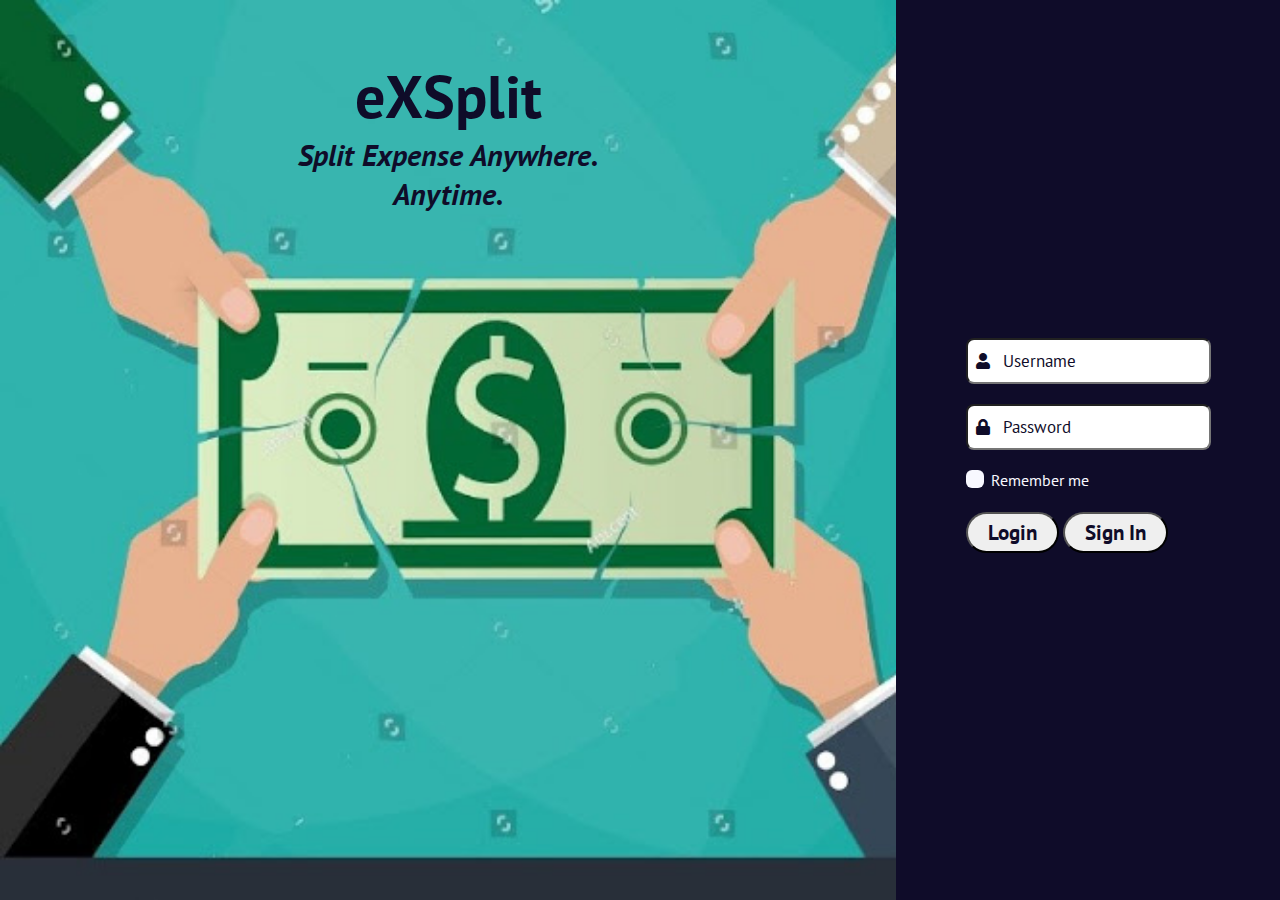
<file: Interviews/ExpenseSplit/Solution/index.html>
<!DOCTYPE html>
<html lang="en">
<head>
    <meta charset="UTF-8">
    <meta name="viewport" content="width=device-width, initial-scale=1.0">
    <title>eXpense Split (eXS)</title>

    <link rel="stylesheet" type="text/css" href="assets/css/homePage.css">
    <link rel="stylesheet" href="https://use.fontawesome.com/releases/v5.11.2/css/all.css">
    <link href="https://fonts.googleapis.com/css2?family=PT+Sans:ital,wght@0,400;0,700;1,700&display=swap" rel="stylesheet">
</head>
<body>
    <div class="container-left">
        <div class="vision">
            <h1>eXSplit</h1>
            <p>Split Expense Anywhere.</p>
            <p>Anytime.</p>
        </div>
    </div>

    <div class="container-right">
        <div id="login-form" class="section">
            <form class="form" action="#">
                <div class="inputs">
                    <div class="input">
                        <i class="fas fa-user"></i>
                        <input id="loginUser" type="text" placeholder="Username" required>
                    </div>
            
                    <div class="input">
                        <i class="fas fa-lock"></i>
                        <input type="password" placeholder="Password" required>
                    </div>

                    <label class="checkbox">
                        Remember me
                        <input type="checkbox">
                        <span class="checkmark"></span>
                    </label>
                </div>
                
                <div>
                    <button id="loginBtn">Login</button>
                    <button id="showSignIn">Sign In</button>
                </div>
            </form>
        </div>

        <div id="register-form" class="section">
            <form class="form" action="#">
                <div class="inputs">
                    <div class="input">
                        <i class="fas fa-envelope-square"></i>
                        <input type="email" placeholder="Email" required>
                    </div>

                    <div class="input">
                        <i class="fas fa-user"></i>
                        <input id="newUser" type="text" placeholder="Username" required>
                    </div>
            
                    <div class="input">
                        <i class="fas fa-lock"></i>
                        <input type="password" placeholder="Password" required>
                    </div>

                    <div class="input">
                        <i class="fas fa-lock"></i>
                        <input type="password" placeholder="Confirm Password" required>
                    </div>
                </div>

                <div>
                    <button id="signInBtn">Sign In</button>
                    <button id="showLogin" href="#">Login</button>
                </div>
            </form>
        </div>
    </div>

    <script type="text/javascript" src="assets/js/homePage.js"></script>

</body>
</html>
</file>
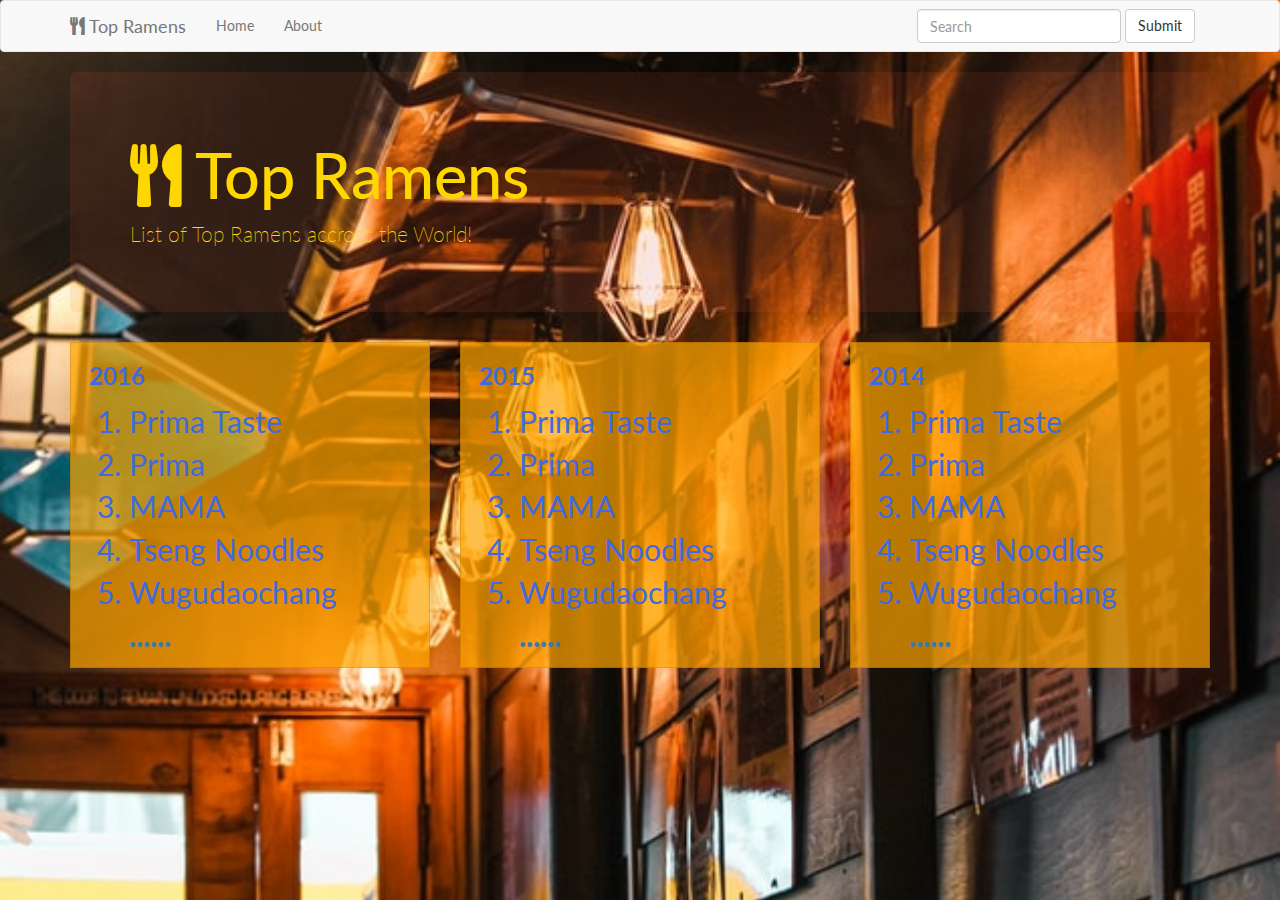
<file: Interviews/StashAway/topRamens.html>
<!DOCTYPE html>
<html>
<head>
	<title>Top Ramens</title>
	<link href="https://fonts.googleapis.com/css?family=Lato:400,700&display=swap" rel="stylesheet">
	<link rel="stylesheet" href="https://use.fontawesome.com/releases/v5.11.2/css/all.css">
	<link rel="stylesheet" href="https://maxcdn.bootstrapcdn.com/bootstrap/3.3.7/css/bootstrap.min.css" integrity="sha384-BVYiiSIFeK1dGmJRAkycuHAHRg32OmUcww7on3RYdg4Va+PmSTsz/K68vbdEjh4u" crossorigin="anonymous">

	<style type="text/css">
		body {
			background: url(background.jpg);
			background-size: cover;
			background-position: center;
			font-family: Lato;
			color: #4169E1;
		}
		.jumbotron {
			color: #FFD700;
			background: rgba(255,99,71,0.1);
		}
		.myborder {
			border: 1px solid rgba(0,0,0,0.1);
			margin-bottom: 5%;
			padding-left: 5%;
			background: rgba(255, 165, 0,0.7);
			font-size: 30px;
		}
		h3 {
			font-weight: 700;
		}
	</style>
</head>
<body>

	<nav class="navbar navbar-default">
		<div class="container">
			<div class="navbar-header">
				<button type="button" class="navbar-toggle collapsed" data-toggle="collapse" data-target="#bs-nav-demo" aria-expanded="false">
        			<span class="sr-only">Toggle navigation</span>
        			<span class="icon-bar"></span>
        			<span class="icon-bar"></span>
        			<span class="icon-bar"></span>
      			</button>
				<a href="#" class="navbar-brand"><i class="fas fa-utensils"></i> Top Ramens</a>
			</div>
			<div class="collapse navbar-collapse" id="bs-nav-demo">
				<ul class="nav navbar-nav">
					<li><a href="#">Home</a></li>
					<li><a href="#">About</a></li>
				</ul>
				<form class="navbar-form navbar-right">
        			<div class="form-group">
          				<input type="text" class="form-control" placeholder="Search">
        			</div>
        			<button type="submit" class="btn btn-default">Submit</button>
      			</form>
			</div>
		</div>
	</nav>

	<div class="container">
		<div class="jumbotron">
			<h1><i class="fas fa-utensils"></i> Top Ramens</h1>
			<p>List of Top Ramens accross the World!</p>
		</div>

		<div class="row">
			<div class="col-md-4 col-sm-6">
				<div class="myborder">
					<h3>2016</h3>
					<ol>
						<li>Prima Taste</li>
						<li>Prima</li>
						<li>MAMA</li>
						<li>Tseng Noodles</li>
						<li>Wugudaochang</li>
						<a href="#"><strong>......</strong></a>
					</ol>
				</div>
			</div>
			<div class="col-md-4 col-sm-6">
				<div class="myborder">
					<h3>2015</h3>
					<ol>
						<li>Prima Taste</li>
						<li>Prima</li>
						<li>MAMA</li>
						<li>Tseng Noodles</li>
						<li>Wugudaochang</li>
						<a href="#"><strong>......</strong></a>
					</ol>
				</div>
			</div>
			<div class="col-md-4 col-sm-6">
				<div class="myborder">
					<h3>2014</h3>
					<ol>
						<li>Prima Taste</li>
						<li>Prima</li>
						<li>MAMA</li>
						<li>Tseng Noodles</li>
						<li>Wugudaochang</li>
						<a href="#"><strong>......</strong></a>
					</ol>
				</div>
			</div>
		</div>
	</div>

	<script src="https://code.jquery.com/jquery-3.4.1.js" integrity="sha256-WpOohJOqMqqyKL9FccASB9O0KwACQJpFTUBLTYOVvVU=" crossorigin="anonymous"></script>

	<script src="https://maxcdn.bootstrapcdn.com/bootstrap/3.3.7/js/bootstrap.min.js" integrity="sha384-Tc5IQib027qvyjSMfHjOMaLkfuWVxZxUPnCJA7l2mCWNIpG9mGCD8wGNIcPD7Txa" crossorigin="anonymous"></script>

</body>
</html>
</file>
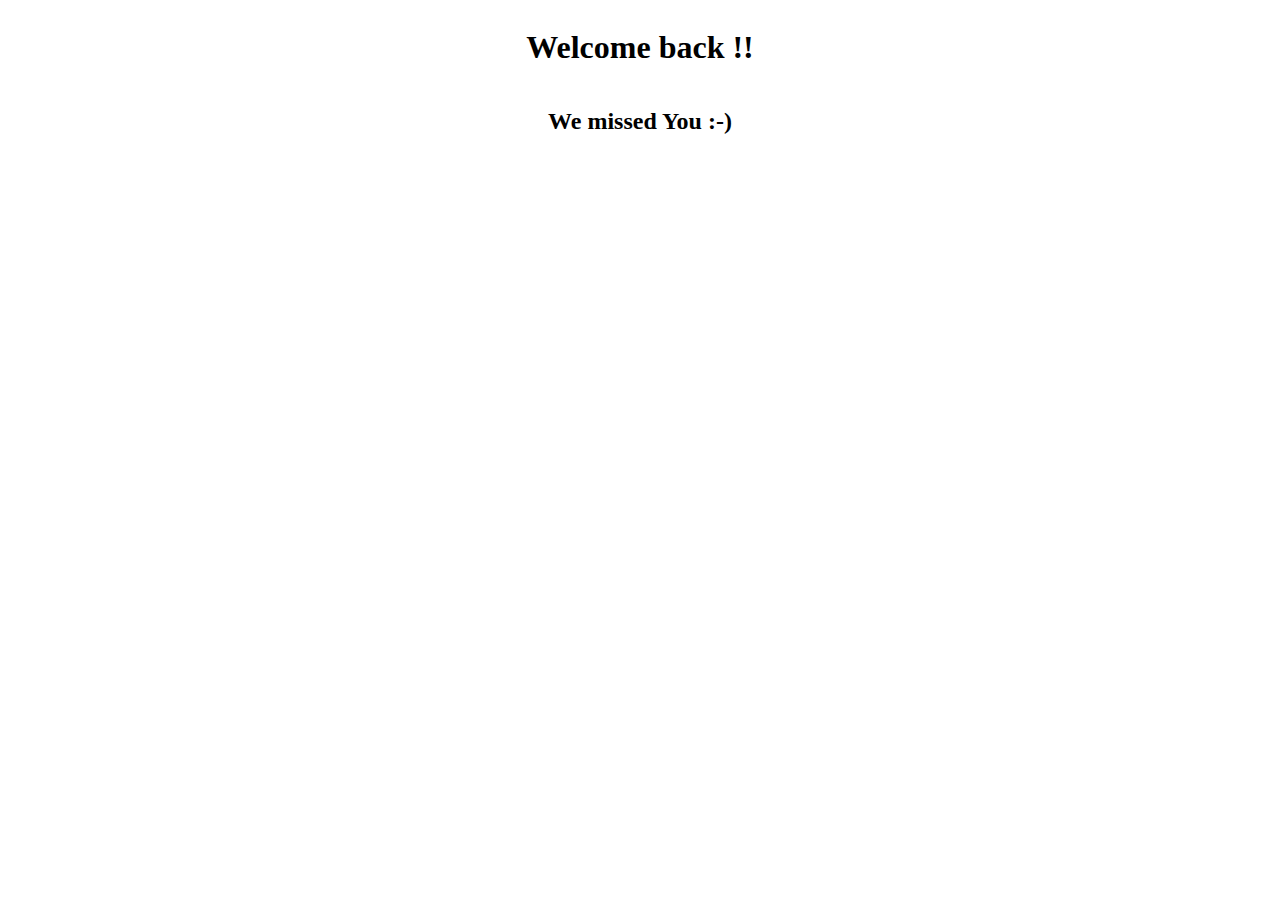
<file: Interviews/ExpenseSplit/Solution/dashboard.html>
<!DOCTYPE html>
<html lang="en">
<head>
    <meta charset="UTF-8">
    <meta name="viewport" content="width=device-width, initial-scale=1.0">
    <title>EXpense Split (EXS)</title>

    <link rel="stylesheet" type="text/css" href="assets/css/dashboard.css">
</head>
<body>
    <div class="container">
        <h1>Welcome back <span id="user">UserName</span>!!</h1>
        <h2>We missed You :-)</h2>
    </div>

    <script type="text/javascript" src="assets/js/dashboard.js"></script>
</body>
</html>
</file>
<file: Interviews/ExpenseSplit/Solution/assets/css/homePage.css>
* {
    margin: 0;
    padding: 0;
    font-family: 'PT Sans', sans-serif;
}

html {
    height: 100%;
}

body {
    height: 100%;
}

input:focus {
    outline: none;
}

.container-left {
    display: flex;
    position: absolute;
    height: 100%;
    width: 70%;
    background-image: url("../images/Image3.jpg");
    background-size: cover;
    background-repeat: no-repeat;
}

.vision {
    display: flex;
    justify-content: center;
    align-items: center;
    flex-direction: column;
    width: 100%;
    height: 10%;
    margin-top: 10%;
    color: #0f0c29;
    font-size: 30px;
}

.vision p {
    font-weight: 700;
    font-style: italic;
}

.container-right {
    display: flex;
    position: absolute;
    left: 70%;
    height: 100%;
    width: 30%;
    background: #0f0c29;


}

.section {
    display: none;
    margin: auto;
    border-radius: 10px;
    color: ghostwhite;
}

.section h2 {
    color: ghostwhite;
}

.section button {
    padding: 5px 20px;
    border-radius: 50px;
    font-weight: 700;
    font-size: 21px;
    cursor: pointer;
    margin-top: 10px;
    margin-bottom: 10px;
    color: #0f0c29;
}

.section button:hover {
    background-color: #0f0c29;
    color: ghostwhite;
}

.section button:focus {
    outline: none;
}

.form {
    display: flex;
    justify-content: stretch;
    align-items: stretch;
    flex-direction: column;
}

.input {
    display: flex;
    align-items: center;
    margin-bottom: 20px;
    width: 100%;
    position: relative;
}

.input input {
    width: 100%;
    font-size: 17px;
    border-radius: 8px;
    padding: 10px 10px 10px 35px;
    border-style: inset ;
}

.input i {
    position: absolute;
    left: 10px;
    color: #0f0c29;
}

.input input::placeholder {
    color: #0f0c29;
}

/* Customize the label (the container) */
.checkbox {
    display: block;
    position: relative;
    padding-left: 25px;
    margin-bottom: 12px;
    cursor: pointer;
    color: ghostwhite;
    font-size: 16px;
    -webkit-user-select: none;
    -moz-user-select: none;
    -ms-user-select: none;
    user-select: none;
}
  
/* Hide the browser's default checkbox */
.checkbox input {
    position: absolute;
    opacity: 0;
    cursor: pointer;
    height: 0;
    width: 0;
}
  
/* Create a custom checkbox */
.checkmark {
    position: absolute;
    top: 0;
    left: 0;
    height: 18px;
    width: 18px;
    border-radius: 6px;
    background-color: ghostwhite;
}
  
/* On mouse-over, add a grey background color */
.checkbox:hover input ~ .checkmark {
    background-color: lightgray;
}
  
/* Create the checkmark/indicator (hidden when not checked) */
.checkmark:after {
    content: "";
    position: absolute;
    display: none;
}
  
/* Show the checkmark when checked */
.checkbox input:checked ~ .checkmark:after {
    display: block;
}
  
/* Style the checkmark/indicator */
.checkbox .checkmark:after {
    left: 5px;
    top: 1px;
    width: 5px;
    height: 10px;
    border: solid #0f0c29;
    border-width: 0 3px 3px 0;
    -webkit-transform: rotate(45deg);
    -ms-transform: rotate(45deg);
    transform: rotate(45deg);
}

.display {
    display: block;
}
</file>
<file: Interviews/ExpenseSplit/Solution/assets/css/dashboard.css>
.container {
    display: flex;
    justify-content: center;
    align-items: center;
    flex-direction: column;
}
</file>
